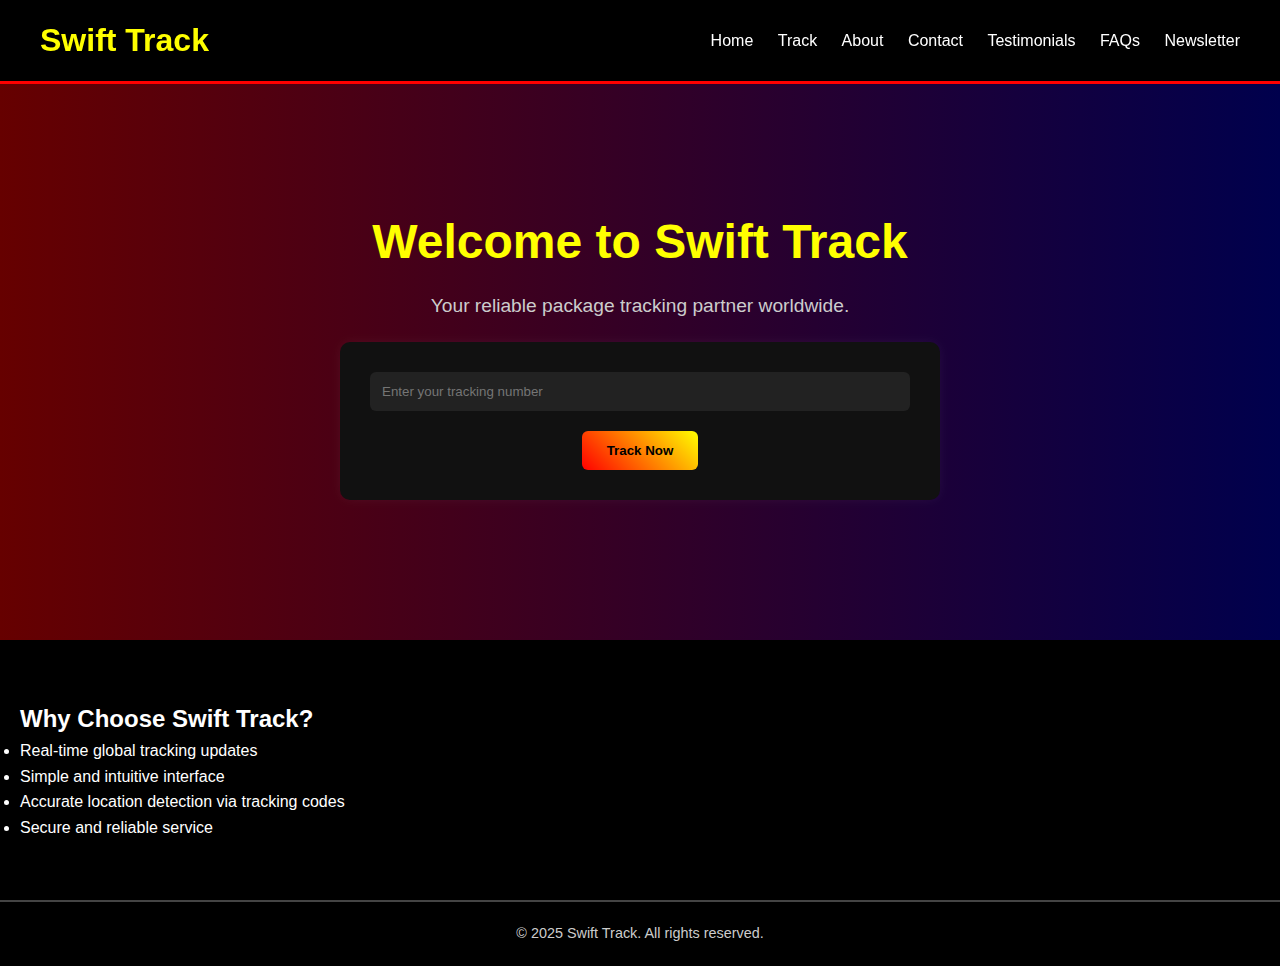
<file: Swift Track/index.html>
<!DOCTYPE html>
<html lang="en">
<head>
  <meta charset="UTF-8" />
  <meta name="viewport" content="width=device-width, initial-scale=1" />
  <title>Swift Track - Home</title>
  <link rel="stylesheet" href="css/styles.css" />
  <link rel="stylesheet" href="animations/scrollCue.css">
  <link rel="icon" href="favicon.ico" />
</head>
<body>
  <header>
    <div class="logo">Swift Track</div>
    <nav>
      <a href="index.html">Home</a>
      <a href="track.html">Track</a>
      <a href="about.html">About</a>
      <a href="contact.html">Contact</a>
       <a href="testimonial.html">Testimonials</a>
      <a href="faq.html">FAQs</a>
      <a href="newsletter.html">Newsletter</a>
    </nav>
  </header>

  <section class="hero">
    <h1>Welcome to Swift Track</h1>
    <p>Your reliable package tracking partner worldwide.</p>
    <form class="tracking-form" id="trackingForm">
      <input type="text" placeholder="Enter your tracking number" required />
      <button type="submit">Track Now</button>
    </form>
    <div class="tracking-result" id="trackingResult"></div>
  </section>

  <section class="features">
    <h2>Why Choose Swift Track?</h2>
    <ul>
      <li>Real-time global tracking updates</li>
      <li>Simple and intuitive interface</li>
      <li>Accurate location detection via tracking codes</li>
      <li>Secure and reliable service</li>
    </ul>
  </section><footer>
    &copy; 2025 Swift Track. All rights reserved.
  </footer>

 <script>
  const form = document.getElementById('trackingForm');
  const resultDiv = document.getElementById('trackingResult');

  form.addEventListener('submit', e => {
    e.preventDefault();
    const trackingNum = form.querySelector('input').value.trim();
    if (!trackingNum) {
      resultDiv.textContent = 'Please enter a valid tracking number.';
      return;
    }
    // Simulated tracking feedback
    resultDiv.textContent = `Tracking ${trackingNum}: Package is in transit.`;
  });
</script>

</body>
</html>
</file>
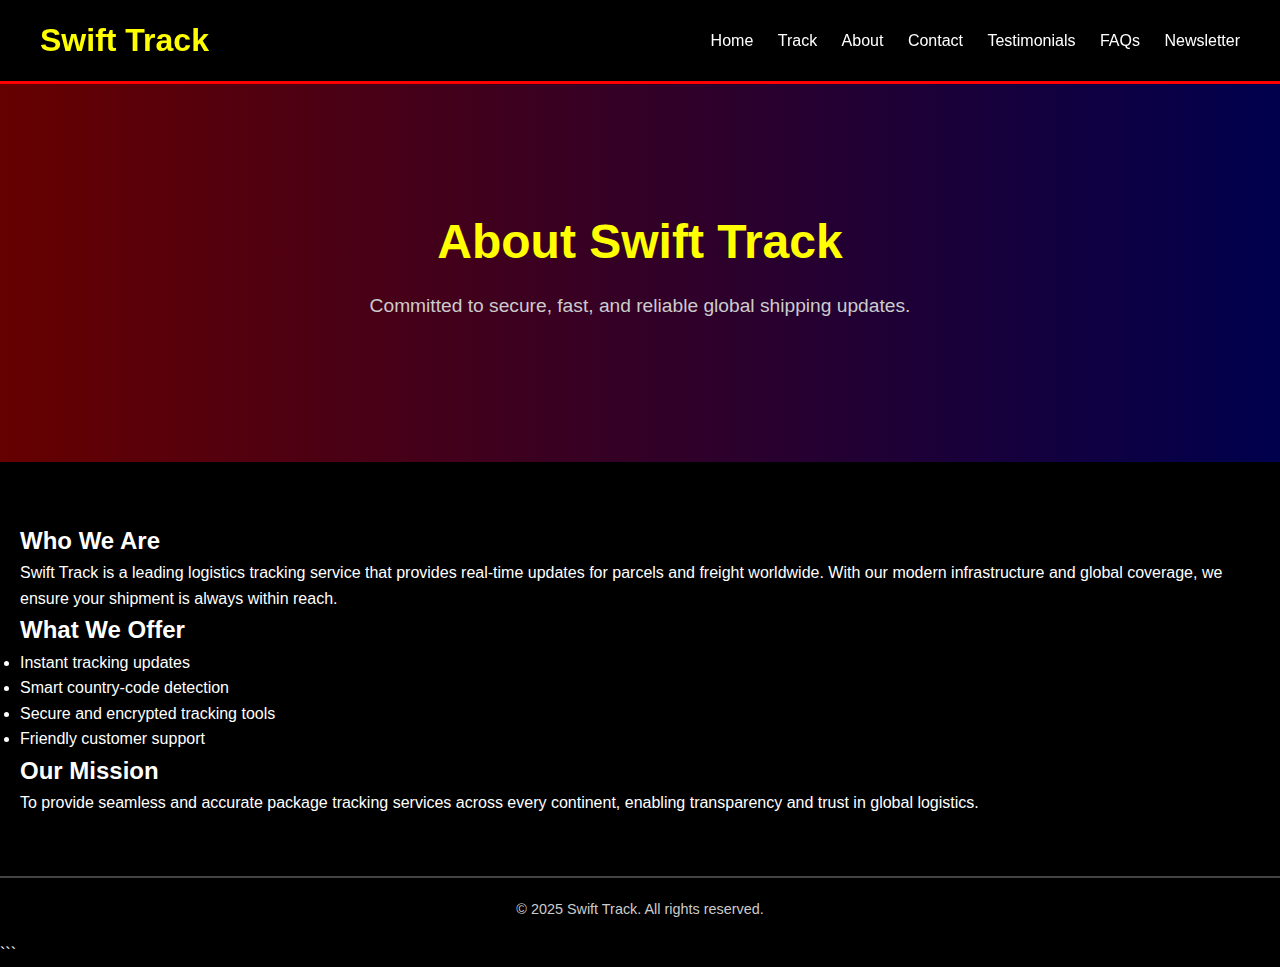
<file: Swift Track/about.html>
<!DOCTYPE html>
<html lang="en">
<head>
  <meta charset="UTF-8" />
  <meta name="viewport" content="width=device-width, initial-scale=1" />
  <title>About Us | Swift Track</title>
  <link rel="stylesheet" href="css/styles.css" />
   <link rel="stylesheet" href="animations/scrollCue.css">
  <link rel="icon" href="favicon.ico" />
</head>
<body>
  <header>
    <div class="logo">Swift Track</div>
    <nav>
      <a href="index.html">Home</a>
      <a href="track.html">Track</a>
      <a href="about.html">About</a>
      <a href="contact.html">Contact</a>
      <a href="testimonial.html">Testimonials</a>
      <a href="faq.html">FAQs</a>
      <a href="newsletter.html">Newsletter</a>
    </nav>
  </header>

  <section class="hero">
    <h1>About Swift Track</h1>
    <p>Committed to secure, fast, and reliable global shipping updates.</p>
  </section>

  <section class="about-section">
    <div class="container">
      <h2>Who We Are</h2>
      <p>
        Swift Track is a leading logistics tracking service that provides real-time updates for parcels and freight worldwide.
        With our modern infrastructure and global coverage, we ensure your shipment is always within reach.
      </p>

      <h2>What We Offer</h2>
      <ul>
        <li>Instant tracking updates</li>
        <li>Smart country-code detection</li>
        <li>Secure and encrypted tracking tools</li>
        <li>Friendly customer support</li></ul>

      <h2>Our Mission</h2>
      <p>
        To provide seamless and accurate package tracking services across every continent, enabling transparency and trust in global logistics.
      </p>
    </div>
  </section>

  <footer>
    &copy; 2025 Swift Track. All rights reserved.
  </footer>
</body>
</html>
```
</file>
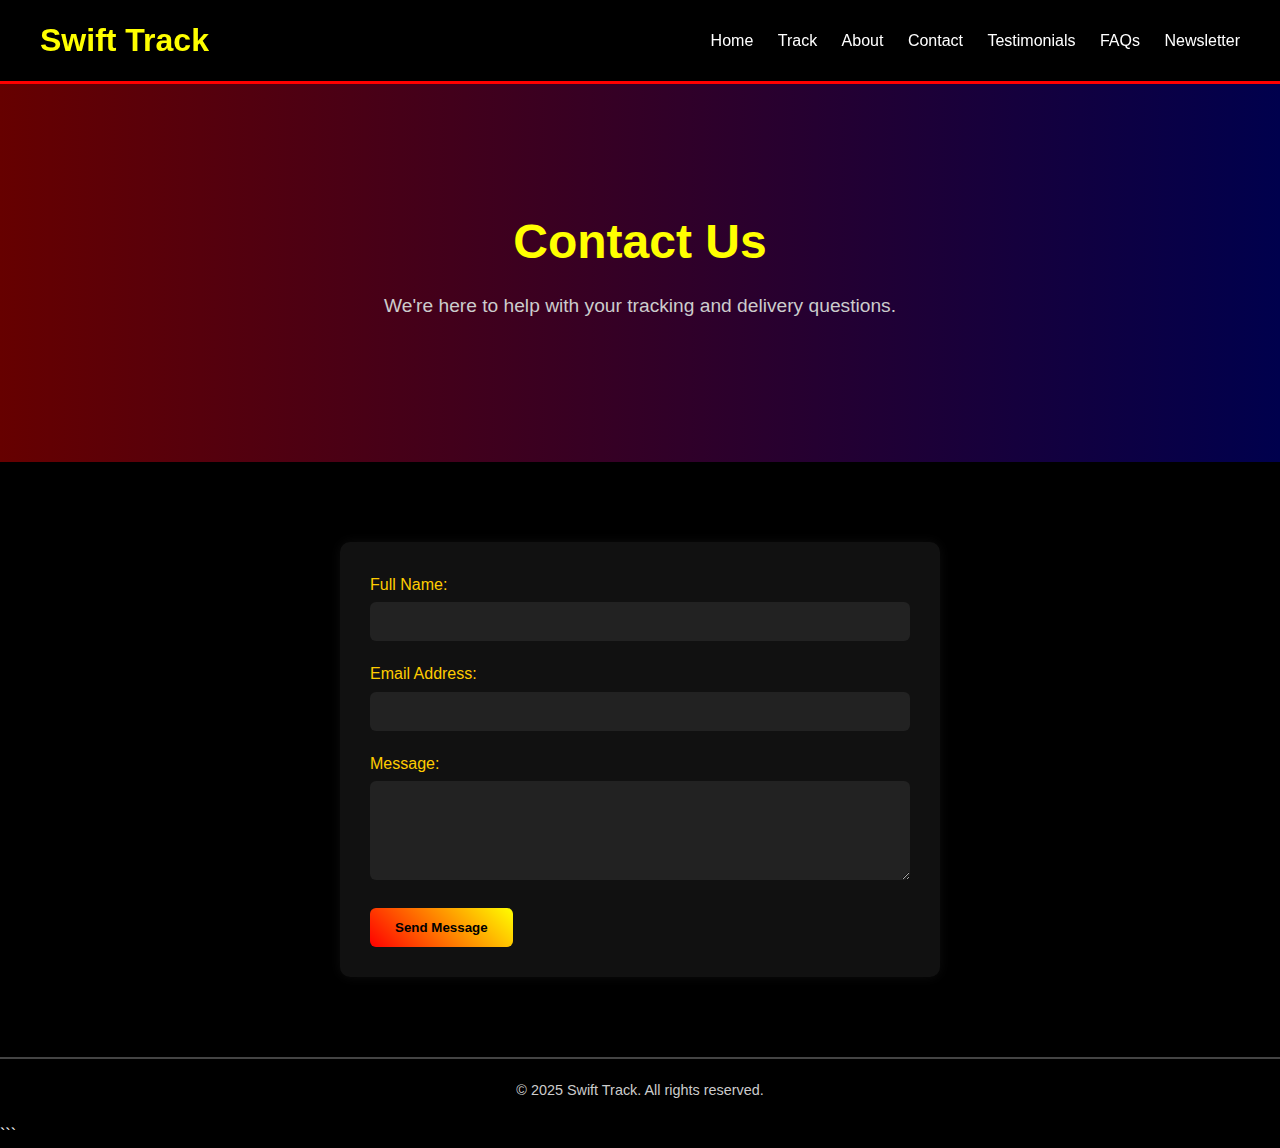
<file: Swift Track/contact.html>
<!DOCTYPE html>
<html lang="en">
<head>
  <meta charset="UTF-8" />
  <meta name="viewport" content="width=device-width, initial-scale=1" />
  <title>Contact Us | Swift Track</title>
  <link rel="stylesheet" href="css/styles.css" />
   <link rel="stylesheet" href="animations/scrollCue.css">
  <link rel="icon" href="favicon.ico" />
</head>
<body>
  <header>
    <div class="logo">Swift Track</div>
    <nav>
      <a href="index.html">Home</a>
      <a href="track.html">Track</a>
      <a href="about.html">About</a>
      <a href="contact.html">Contact</a>
      <a href="testimonial.html">Testimonials</a>
      <a href="faq.html">FAQs</a>
      <a href="newsletter.html">Newsletter</a>
    </nav>
  </header>

  <section class="hero">
    <h1>Contact Us</h1>
    <p>We're here to help with your tracking and delivery questions.</p>
  </section>

  <section class="contact-form-section">
    <div class="container">
      <form id="contactForm">
        <label for="name">Full Name:</label>
        <input type="text" id="name" name="name" required />

        <label for="email">Email Address:</label>
        <input type="email" id="email" name="email" required />

        <label for="message">Message:</label>
        <textarea id="message" name="message" rows="5" required></textarea>

        <button type="submit">Send Message</button>
      </form>
      <div class="form-response" id="formResponse"></div>
    </div></section>

  <footer>
    &copy; 2025 Swift Track. All rights reserved.
  </footer>

  <script>
    const contactForm = document.getElementById('contactForm');
    const response = document.getElementById('formResponse');

    contactForm.addEventListener('submit', function(e) {
      e.preventDefault();
      response.textContent = 'Thank you for contacting Swift Track. We’ll reply shortly.';
      contactForm.reset();
    });
  </script>
</body>
</html>
```
</file>
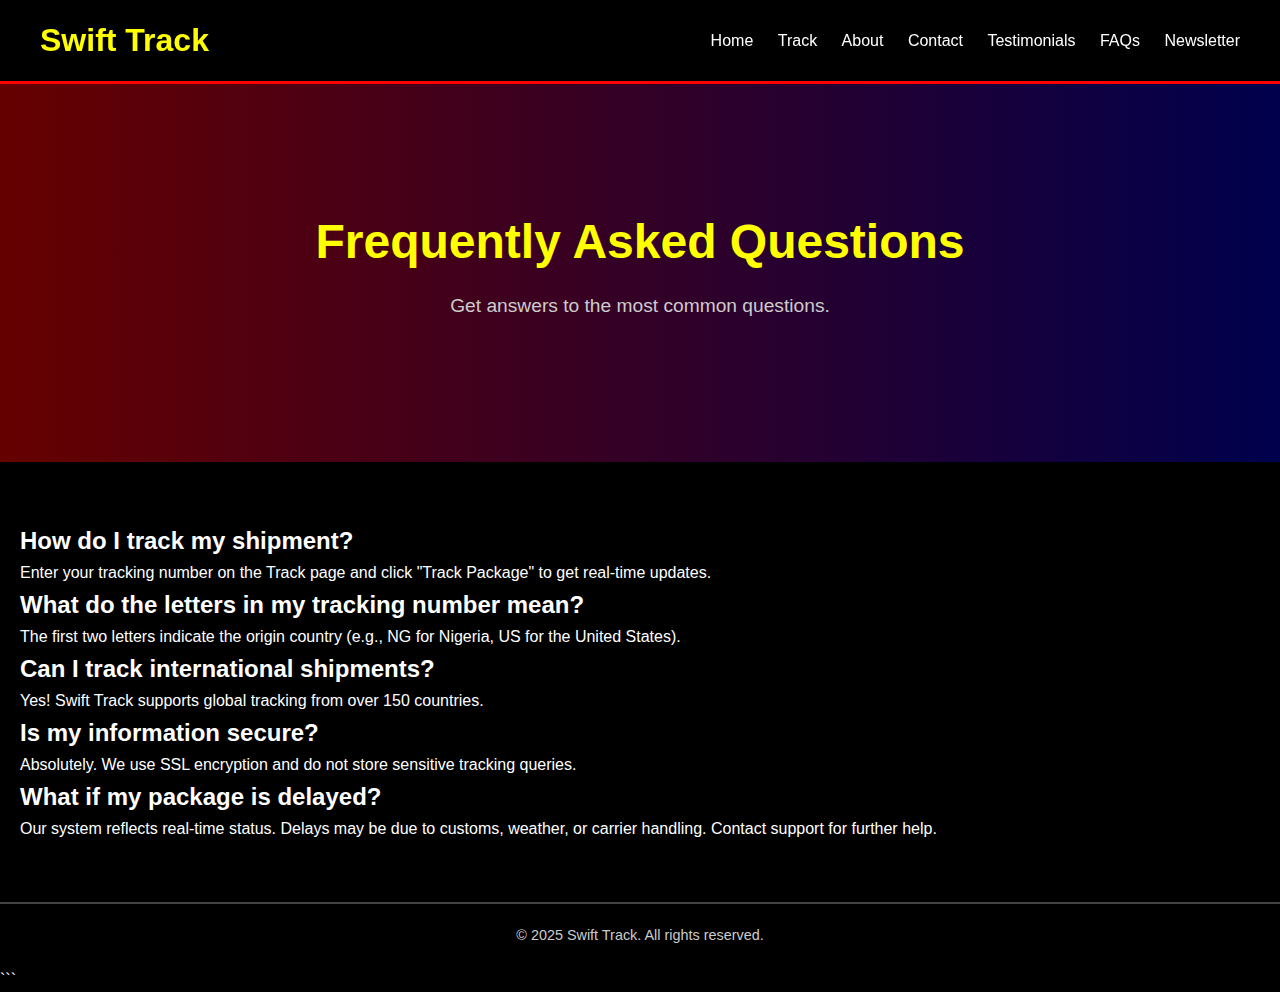
<file: Swift Track/faq.html>
<!DOCTYPE html>
<html lang="en">
<head>
  <meta charset="UTF-8" />
  <meta name="viewport" content="width=device-width, initial-scale=1" />
  <title>FAQs | Swift Track</title>
  <link rel="stylesheet" href="css/styles.css" />
   <link rel="stylesheet" href="animations/scrollCue.css">
  <link rel="icon" href="favicon.ico" />
</head>
<body>
  <header>
    <div class="logo">Swift Track</div>
    <nav>
      <a href="index.html">Home</a>
      <a href="track.html">Track</a>
      <a href="about.html">About</a>
      <a href="contact.html">Contact</a>
      <a href="testimonial.html">Testimonials</a>
      <a href="faq.html">FAQs</a>
      <a href="newsletter.html">Newsletter</a>
    </nav>
  </header>

  <section class="hero">
    <h1>Frequently Asked Questions</h1>
    <p>Get answers to the most common questions.</p>
  </section>

  <section class="faq-section">
    <div class="container">
      <h2>How do I track my shipment?</h2>
      <p>Enter your tracking number on the Track page and click "Track Package" to get real-time updates.</p>

      <h2>What do the letters in my tracking number mean?</h2>
      <p>The first two letters indicate the origin country (e.g., NG for Nigeria, US for the United States).</p>

      <h2>Can I track international shipments?</h2>
      <p>Yes! Swift Track supports global tracking from over 150 countries.</p>

      <h2>Is my information secure?</h2><p>Absolutely. We use SSL encryption and do not store sensitive tracking queries.</p>

      <h2>What if my package is delayed?</h2>
      <p>Our system reflects real-time status. Delays may be due to customs, weather, or carrier handling. Contact support for further help.</p>
    </div>
  </section>

  <footer>
    &copy; 2025 Swift Track. All rights reserved.
  </footer>


</body>
</html>
```
</file>
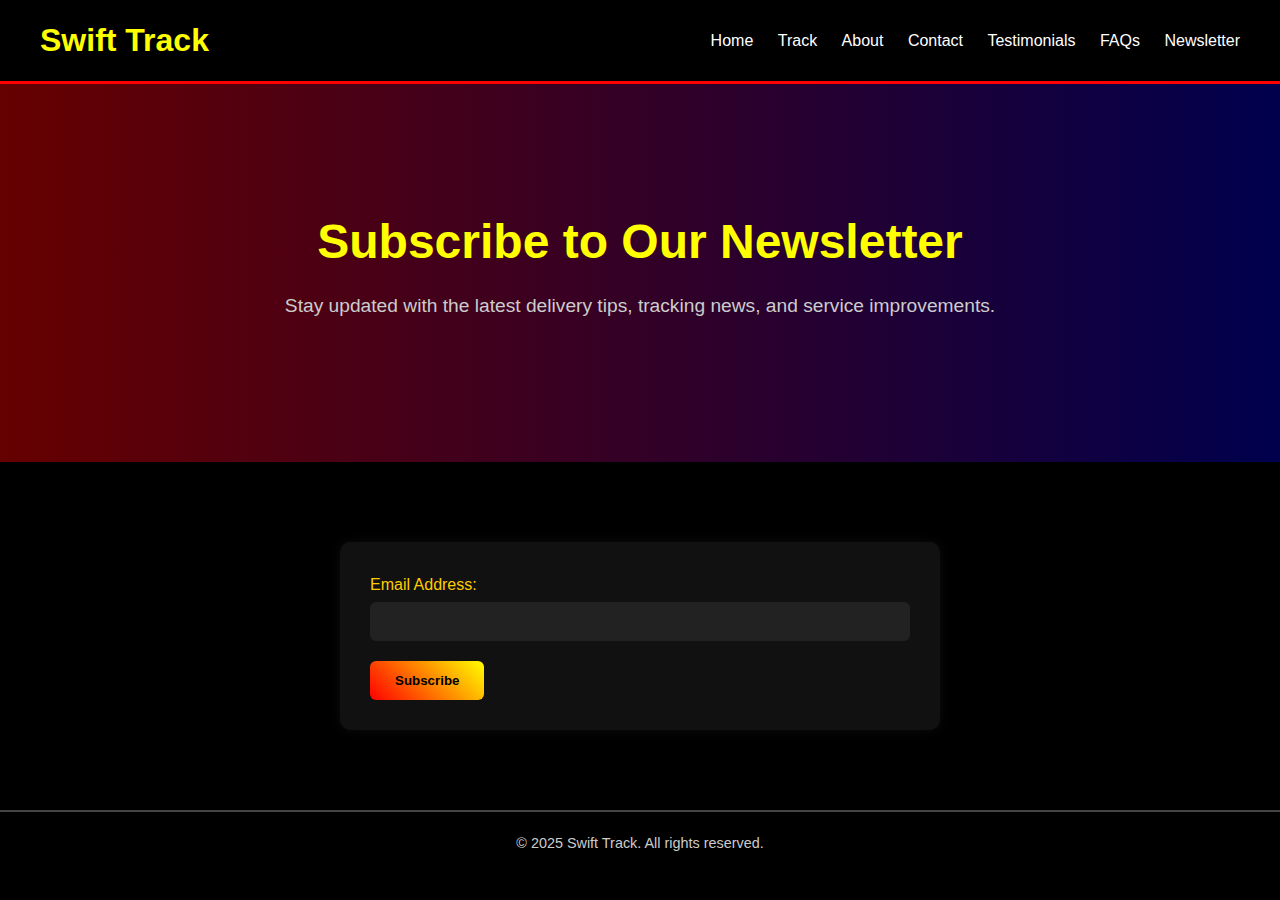
<file: Swift Track/newsletter.html>
<!DOCTYPE html>
<html lang="en">
<head>
  <meta charset="UTF-8" />
  <meta name="viewport" content="width=device-width, initial-scale=1" />
  <title>Newsletter | Swift Track</title>
  <link rel="stylesheet" href="css/styles.css" />
  <link rel="stylesheet" href="animations/scrollCue.css">
  <link rel="icon" href="favicon.ico" />
</head>
<body>
  <header>
    <div class="logo">Swift Track</div>
    <nav>
      <a href="index.html">Home</a>
      <a href="track.html">Track</a>
      <a href="about.html">About</a>
      <a href="contact.html">Contact</a>
      <a href="testimonial.html">Testimonials</a>
      <a href="faq.html">FAQs</a>
      <a href="newsletter.html">Newsletter</a>
    </nav>
  </header>

  <section class="hero">
    <h1>Subscribe to Our Newsletter</h1>
    <p>Stay updated with the latest delivery tips, tracking news, and service improvements.</p>
  </section>

  <section class="newsletter-section">
    <div class="container">
      <form id="newsletterForm">
        <label for="subscriberEmail">Email Address:</label>
        <input type="email" id="subscriberEmail" name="subscriberEmail" required />
        <button type="submit">Subscribe</button>
      </form>
      <div class="form-response" id="newsletterResponse"></div>
    </div>
  </section>

  <footer>
    &copy; 2025 Swift Track. All rights reserved.
  </footer>

<script>
  const form = document.getElementById('newsletterForm');
  const response = document.getElementById('newsletterResponse');

  form.addEventListener('submit', function(e) {
    e.preventDefault();
    const email = document.getElementById('subscriberEmail').value.trim();

    if (email) {
      response.textContent = `Thanks for subscribing, ${email}! We'll keep you posted.`;
      form.reset();
    } else {
      response.textContent = 'Please enter a valid email.';
    }
  });
</script>

</body>
</html>
</file>
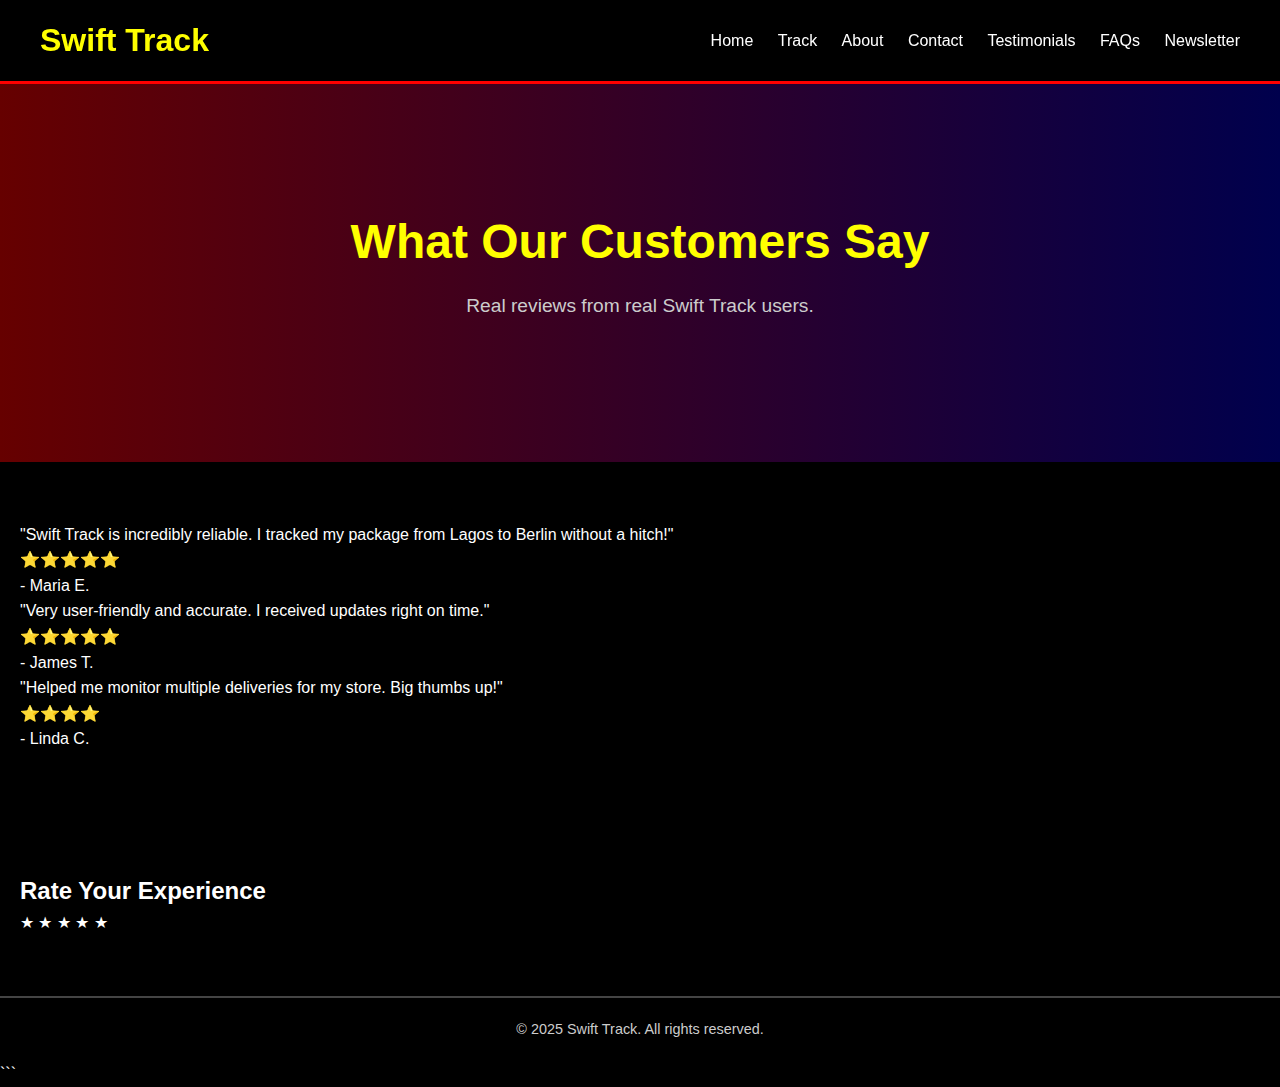
<file: Swift Track/testimonial.html>
<!DOCTYPE html>
<html lang="en">
<head>
  <meta charset="UTF-8" />
  <meta name="viewport" content="width=device-width, initial-scale=1" />
  <title>Testimonials | Swift Track</title>
  <link rel="stylesheet" href="css/styles.css" />
   <link rel="stylesheet" href="animations/scrollCue.css">
  <link rel="icon" href="favicon.ico" />
</head>
<body>
  <header>
    <div class="logo">Swift Track</div>
    <nav>
      <a href="index.html">Home</a>
      <a href="track.html">Track</a>
      <a href="about.html">About</a>
      <a href="contact.html">Contact</a>
      <a href="testimonial.html">Testimonials</a>
      <a href="faq.html">FAQs</a>
      <a href="newsletter.html">Newsletter</a>
    </nav>
  </header>

  <section class="hero">
    <h1>What Our Customers Say</h1>
    <p>Real reviews from real Swift Track users.</p>
  </section>

  <section class="testimonials-section">
    <div class="container">
      <div class="testimonial">
        <p>"Swift Track is incredibly reliable. I tracked my package from Lagos to Berlin without a hitch!"</p>
        <div class="stars">⭐⭐⭐⭐⭐</div>
        <span>- Maria E.</span>
      </div>
      <div class="testimonial">
        <p>"Very user-friendly and accurate. I received updates right on time."</p>
        <div class="stars">⭐⭐⭐⭐⭐</div>
        <span>- James T.</span>
      </div>
      <div class="testimonial"><p>"Helped me monitor multiple deliveries for my store. Big thumbs up!"</p>
        <div class="stars">⭐⭐⭐⭐</div>
        <span>- Linda C.</span>
      </div>
    </div>
  </section>

  <section class="rating-form">
    <div class="container">
      <h2>Rate Your Experience</h2>
      <div class="stars-container" id="stars">
        <span class="star">★</span>
        <span class="star">★</span>
        <span class="star">★</span>
        <span class="star">★</span>
        <span class="star">★</span>
      </div>
      <p id="rating-message"></p>
    </div>
  </section>

  <footer>
    &copy; 2025 Swift Track. All rights reserved.
  </footer>

  <script>
  const stars = document.querySelectorAll('.star');
  const msg = document.getElementById('rating-message');

  stars.forEach((star, index) => {
    star.addEventListener('click', () => {
      stars.forEach(s => s.classList.remove('selected'));
      for (let i = 0; i <= index; i++) {
        stars[i].classList.add('selected');
      }
      const rating = index + 1;
      msg.textContent = `Thanks for rating us rating star{rating > 1 ? 's' : ''}!`;
    });
  });
</script>

</body>
</html>
```
</file>
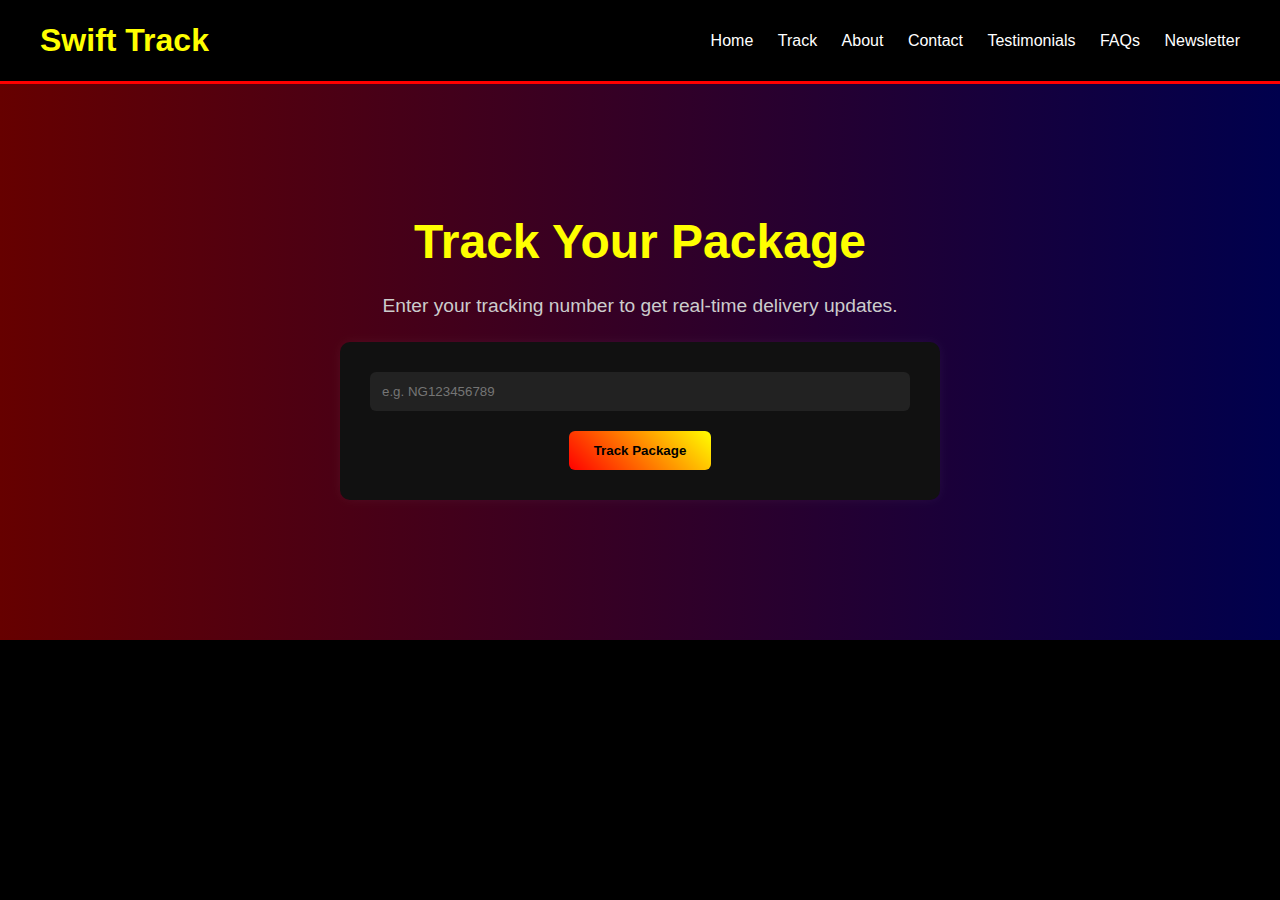
<file: Swift Track/track.html>
<!DOCTYPE html>
<html lang="en">
<head>
  <meta charset="UTF-8" />
  <meta name="viewport" content="width=device-width, initial-scale=1" />
  <title>Track Package | Swift Track</title>
  <link rel="stylesheet" href="css/styles.css" />
   <link rel="stylesheet" href="animations/scrollCue.css">
  <link rel="icon" href="favicon.ico" />
</head>
<body>
  <header>
    <div class="logo">Swift Track</div>
    <nav>
      <a href="index.html">Home</a>
      <a href="track.html">Track</a>
      <a href="about.html">About</a>
      <a href="contact.html">Contact</a>
      <a href="testimonial.html">Testimonials</a>
      <a href="faq.html">FAQs</a>
      <a href="newsletter.html">Newsletter</a>
    </nav>
  </header>

  <section class="hero">
    <h1>Track Your Package</h1>
    <p>Enter your tracking number to get real-time delivery updates.</p>
    <form class="tracking-form" id="trackingForm">
      <input type="text" placeholder="e.g. NG123456789" required />
      <button type="submit">Track Package</button>
    </form>
    <div class="tracking-result" id="trackingResult"></div>

<script>
  const form = document.getElementById('trackingForm');
  const result = document.getElementById('trackingResult');

  form.addEventListener('submit', function(e) {
    e.preventDefault();
    const input = this.querySelector('input').value.trim();
    if (!input) {
      result.textContent = 'Please enter a valid tracking number.';
      return;
    }

    const countryCode = input.slice(0, 2).toUpperCase();
    result.textContent = `Tracking input: Package is currently in transit from ${countryCode}.`;
  });
</script>

</body>
</html>
</file>
<file: Swift Track/animations/scrollCue.css>
/* Base animation styles */
.scrollcue {
  opacity: 0;
  transform: translateY(40px);
  transition: all 0.8s ease-out;
}

/* Triggered when element becomes visible */
.scrollcue.visible {
  opacity: 1;
  transform: translateY(0);
}

/* Optional variations */
.scrollcue.fade {
  transform: none;
}

.scrollcue.slide-left {
  transform: translateX(-40px);
}

.scrollcue.slide-right {
  transform: translateX(40px);
}

.scrollcue.zoom {
  transform: scale(0.85);
}

.scrollcue.visible.zoom {
  transform: scale(1);
}
</file>
<file: Swift Track/css/styles.css>
/* RESET & BASE */
* {
  margin: 0;
  padding: 0;
  box-sizing: border-box;
  font-family: 'Segoe UI', Tahoma, sans-serif;
}

body {
  background-color: #000;
  color: #fff;
  line-height: 1.6;
}

/* HEADER */
header {
  background: rgba(0, 0, 0, 0.9);
  display: flex;
  justify-content: space-between;
  align-items: center;
  padding: 15px 40px;
  border-bottom: 3px solid red;
  position: sticky;
  top: 0;
  z-index: 1000;
}

header .logo {
  font-size: 2em;
  color: yellow;
  font-weight: bold;
}

nav a {
  color: #fff;
  margin-left: 20px;
  text-decoration: none;
  font-weight: 500;
  transition: color 0.3s;
}

nav a:hover {
  color: #1e90ff; /* blue */
}

/* HERO SECTION */
.hero {
  background: linear-gradient(to right, rgba(255,0,0,0.4), rgba(0,0,255,0.3)),
    url('https://images.unsplash.com/photo-1562564055-71e051d33c19') center/cover no-repeat;
  color: #fff;
  padding: 120px 20px;
  text-align: center;
}

.hero h1 {
  font-size: 3rem;
  color: yellow;
}

.hero p {
  font-size: 1.2rem;
  color: #ccc;
  margin: 10px 0 20px;
}
/* FORMS (tracking, contact, newsletter) */
form {
  max-width: 600px;
  margin: 20px auto;
  background: #111;
  padding: 30px;
  border-radius: 10px;
  box-shadow: 0 0 12px rgba(255,255,255,0.05);
}

form label {
  display: block;
  margin-bottom: 5px;
  color: #ffcc00;
}

form input,
form textarea {
  width: 100%;
  padding: 12px;
  border: none;
  border-radius: 6px;
  margin-bottom: 20px;
  background: #222;
  color: #fff;
}

form button {
  padding: 12px 25px;
  background: linear-gradient(45deg, red, yellow);
  color: #000;
  border: none;
  border-radius: 6px;
  font-weight: bold;
  cursor: pointer;
}

form button:hover {
  background: linear-gradient(45deg, yellow, red);
}

/* TRACKING RESULT */
.tracking-result {
  text-align: center;
  margin-top: 20px;
  color: cyan;
  font-weight: bold;
}

/* SECTIONS */
section {
  padding: 60px 20px;
}

/* TESTIMONIALS & FAQ */
.card {
  background: #111;
  padding: 20px;
  border-radius: 8px;
  margin: 15px 0;
  color: #eee;
  box-shadow: 0 0 10px rgba(255,255,255,0.05);
}

.card .stars {
  color: gold;
}

/* FOOTER */
footer {
  background: #000;
  padding: 20px;
  text-align: center;
  color: #ccc;
  font-size: 0.9em;
  border-top: 2px solid #444;
}
</file>
